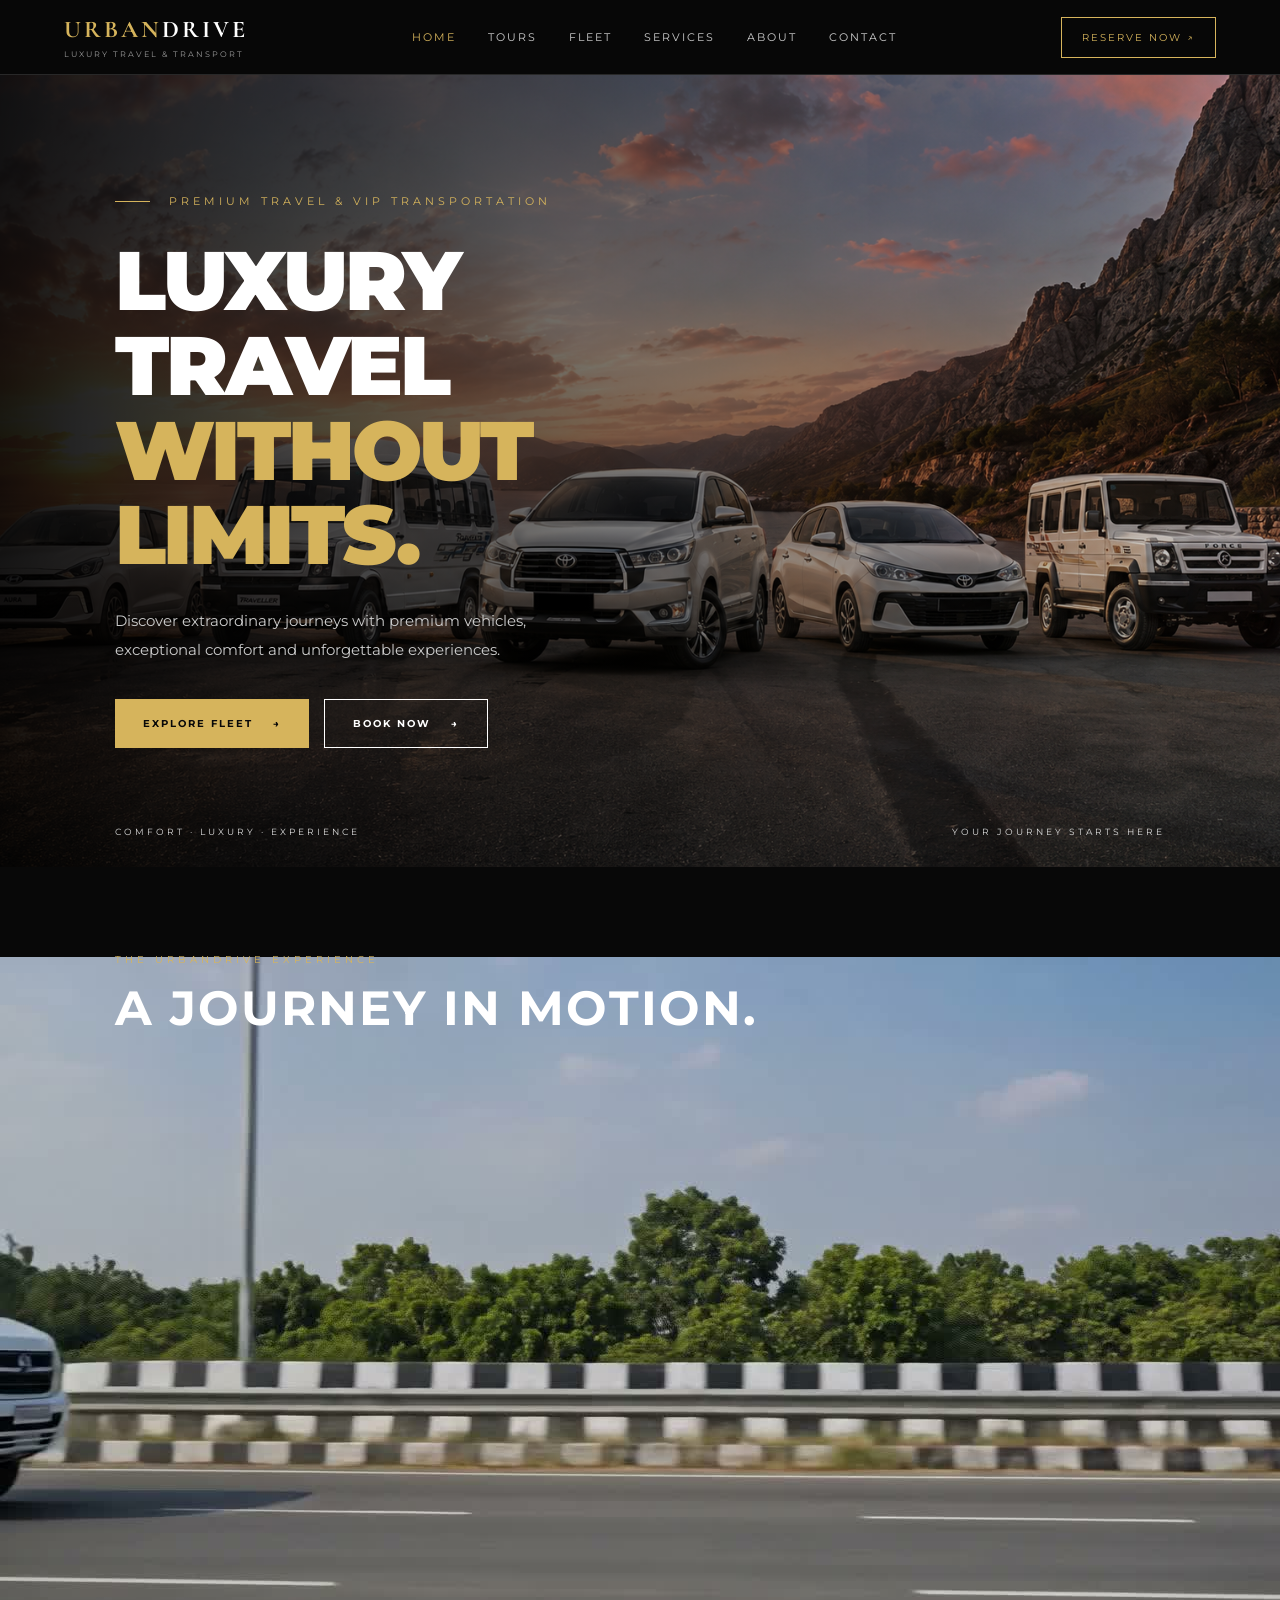
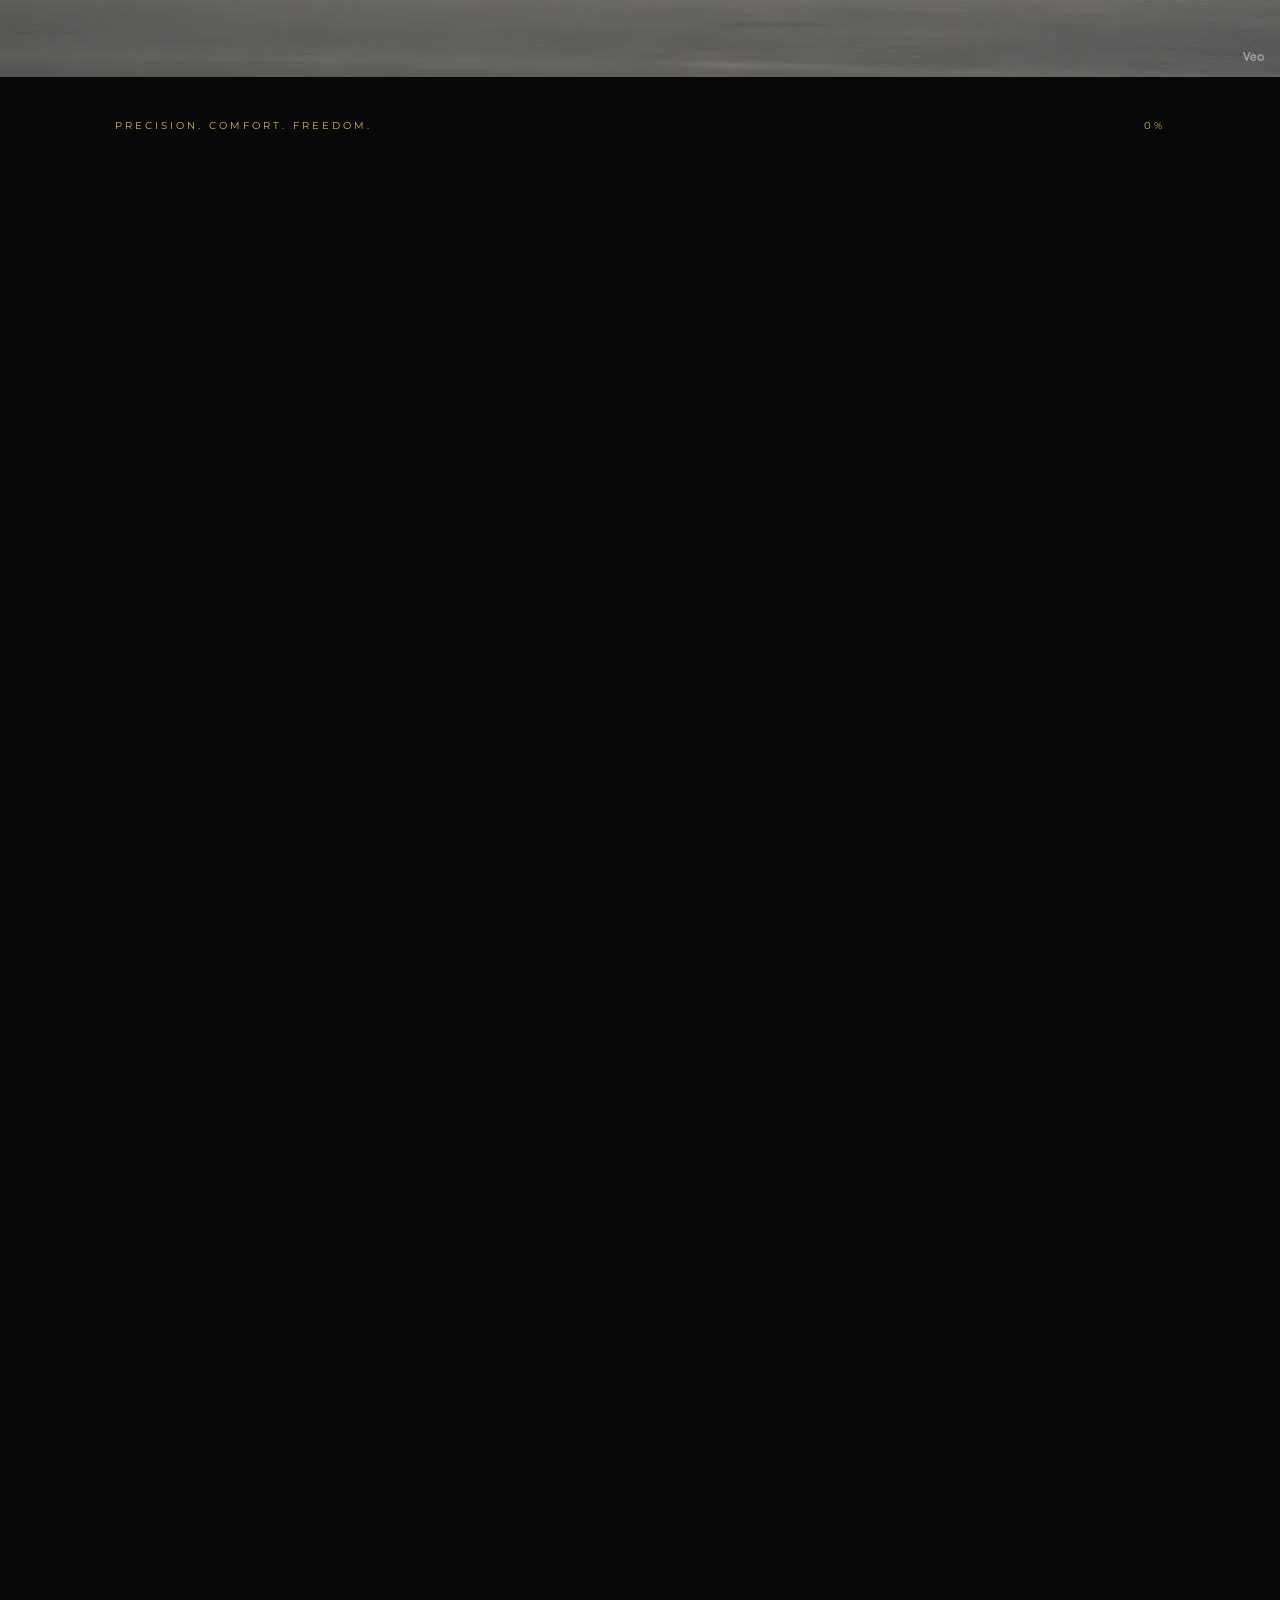
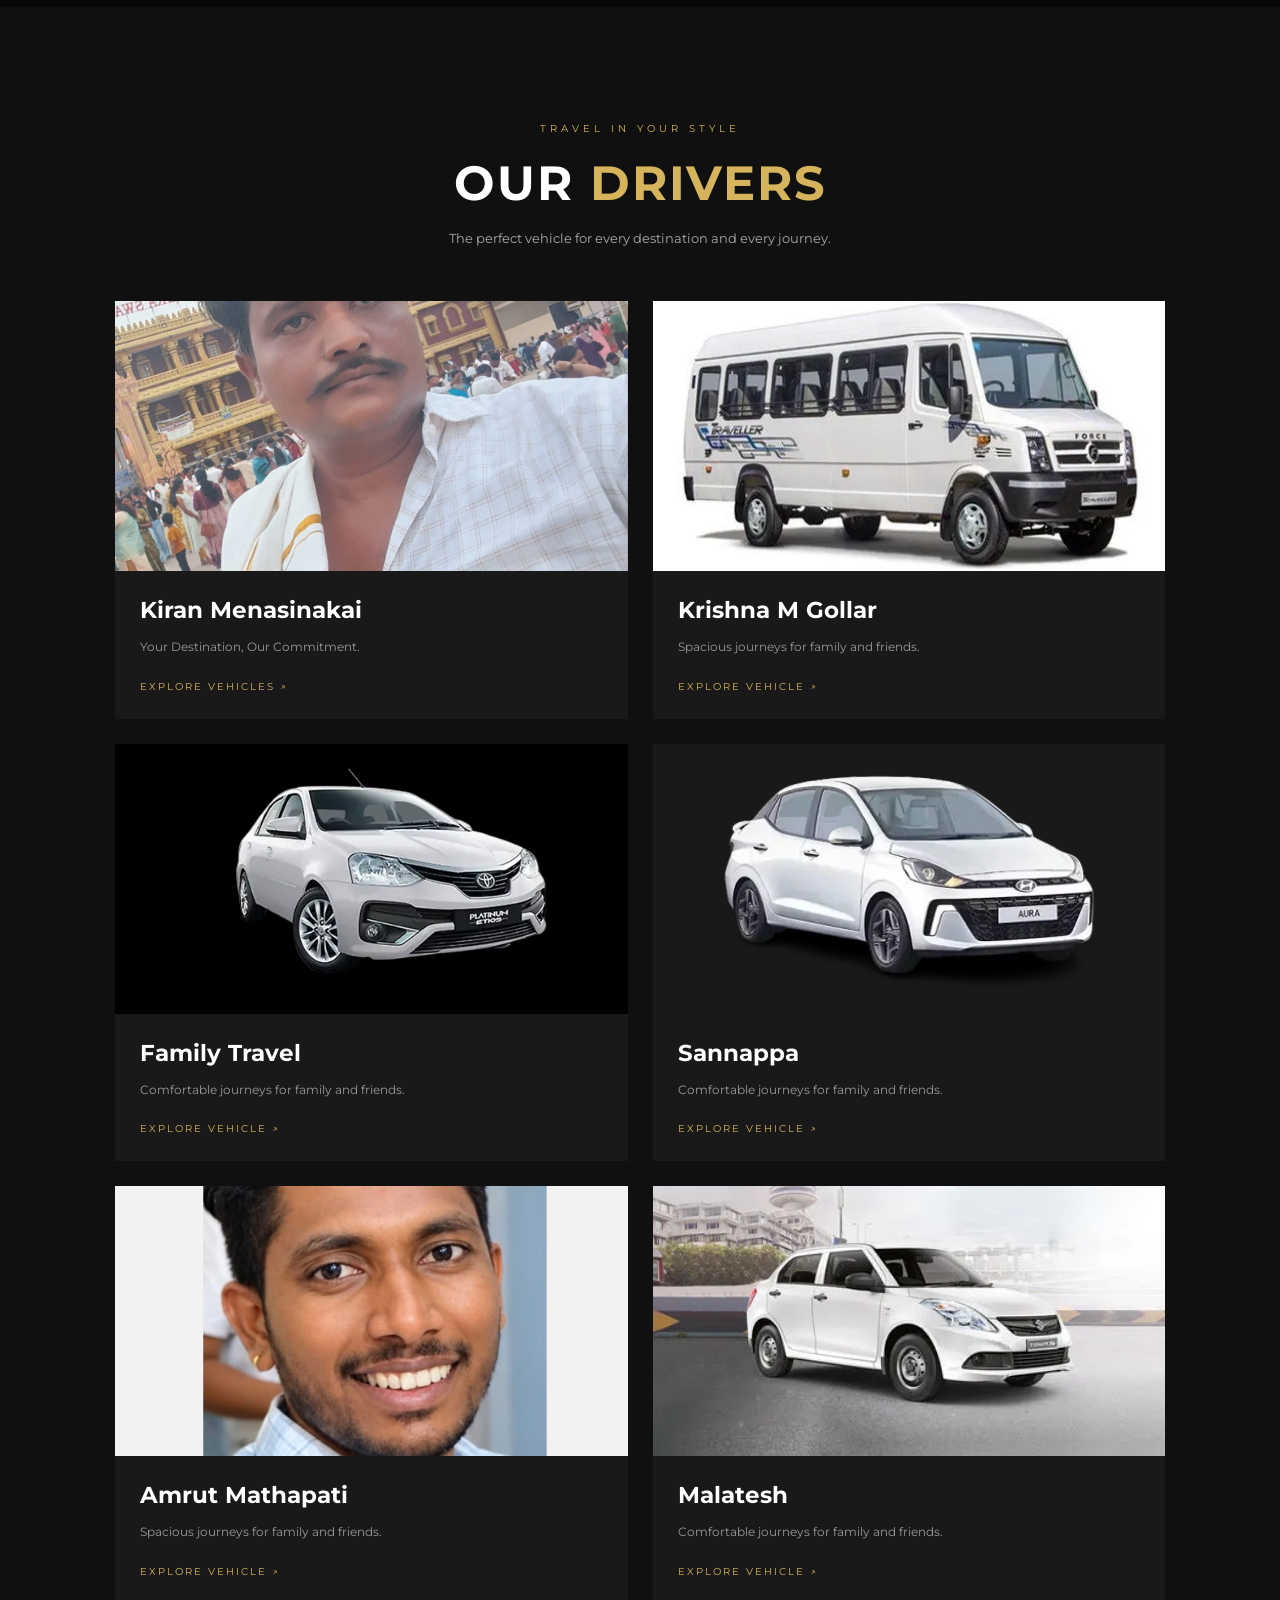
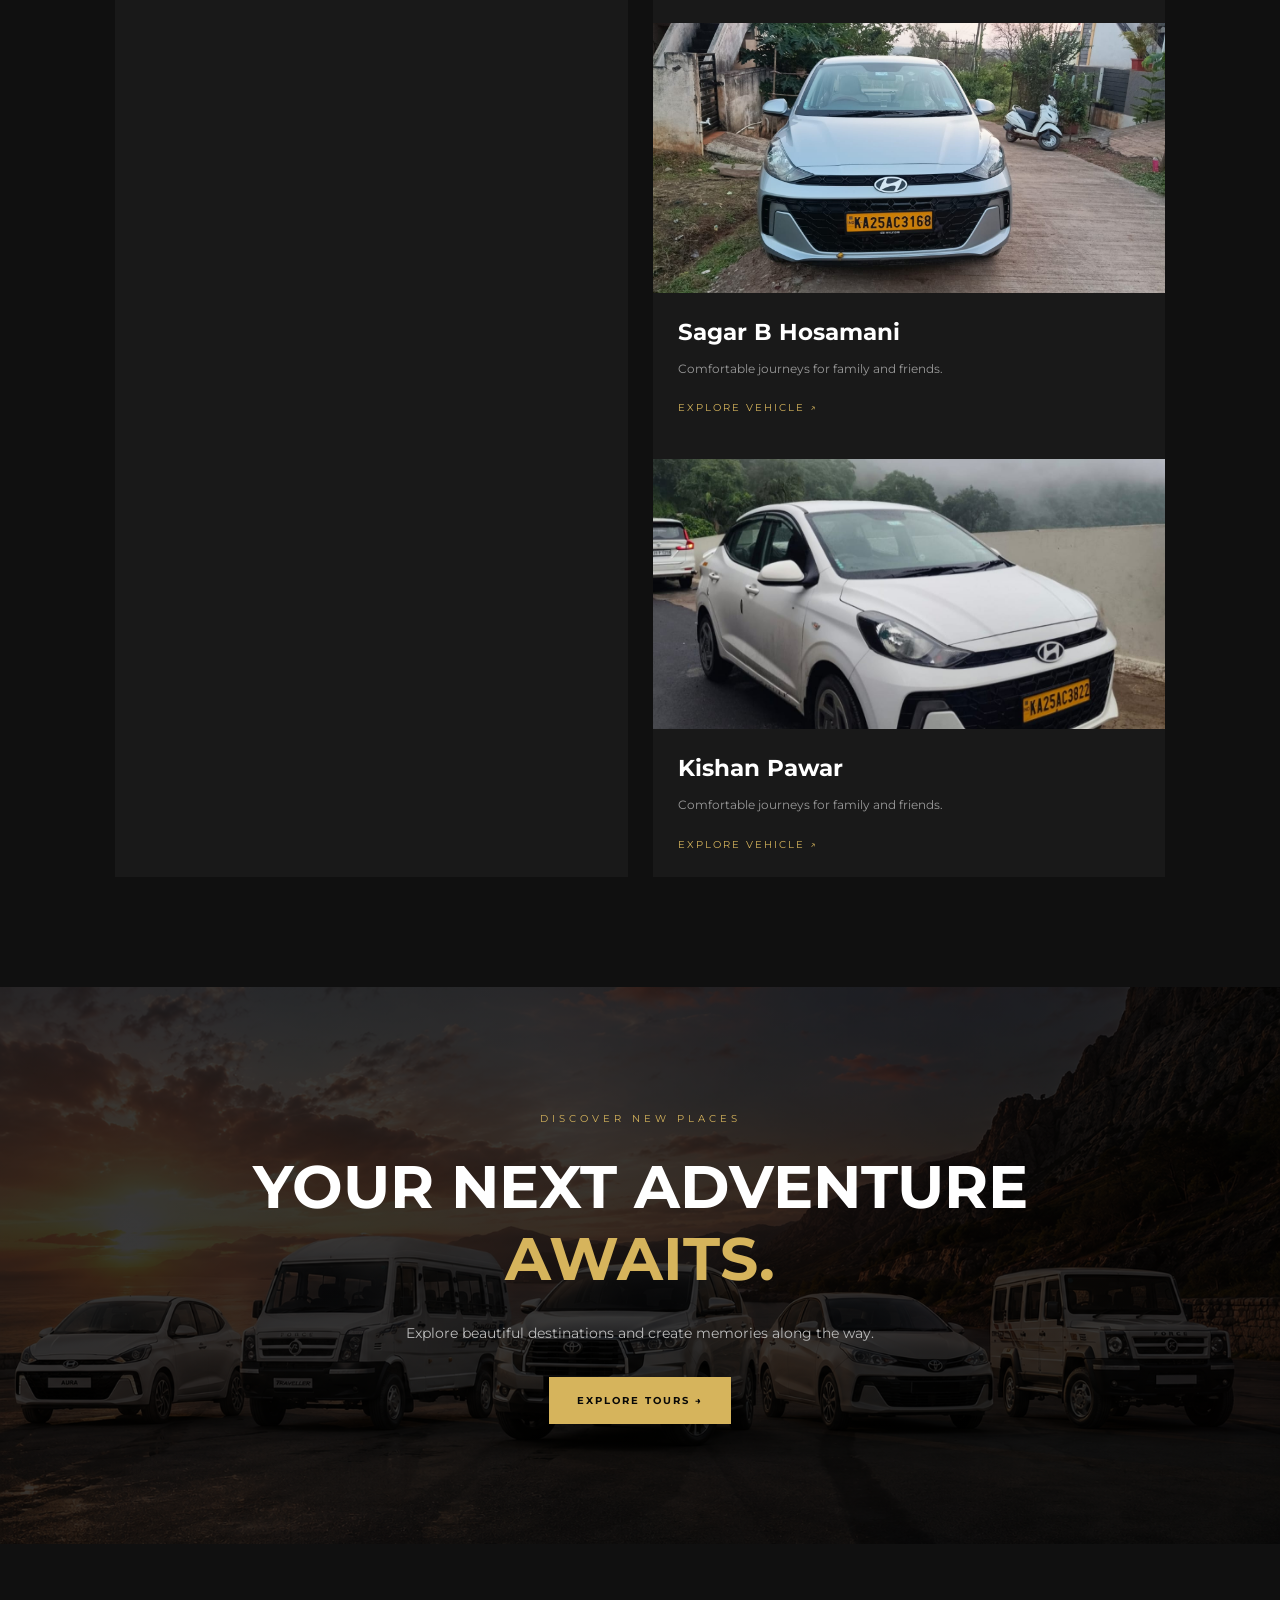
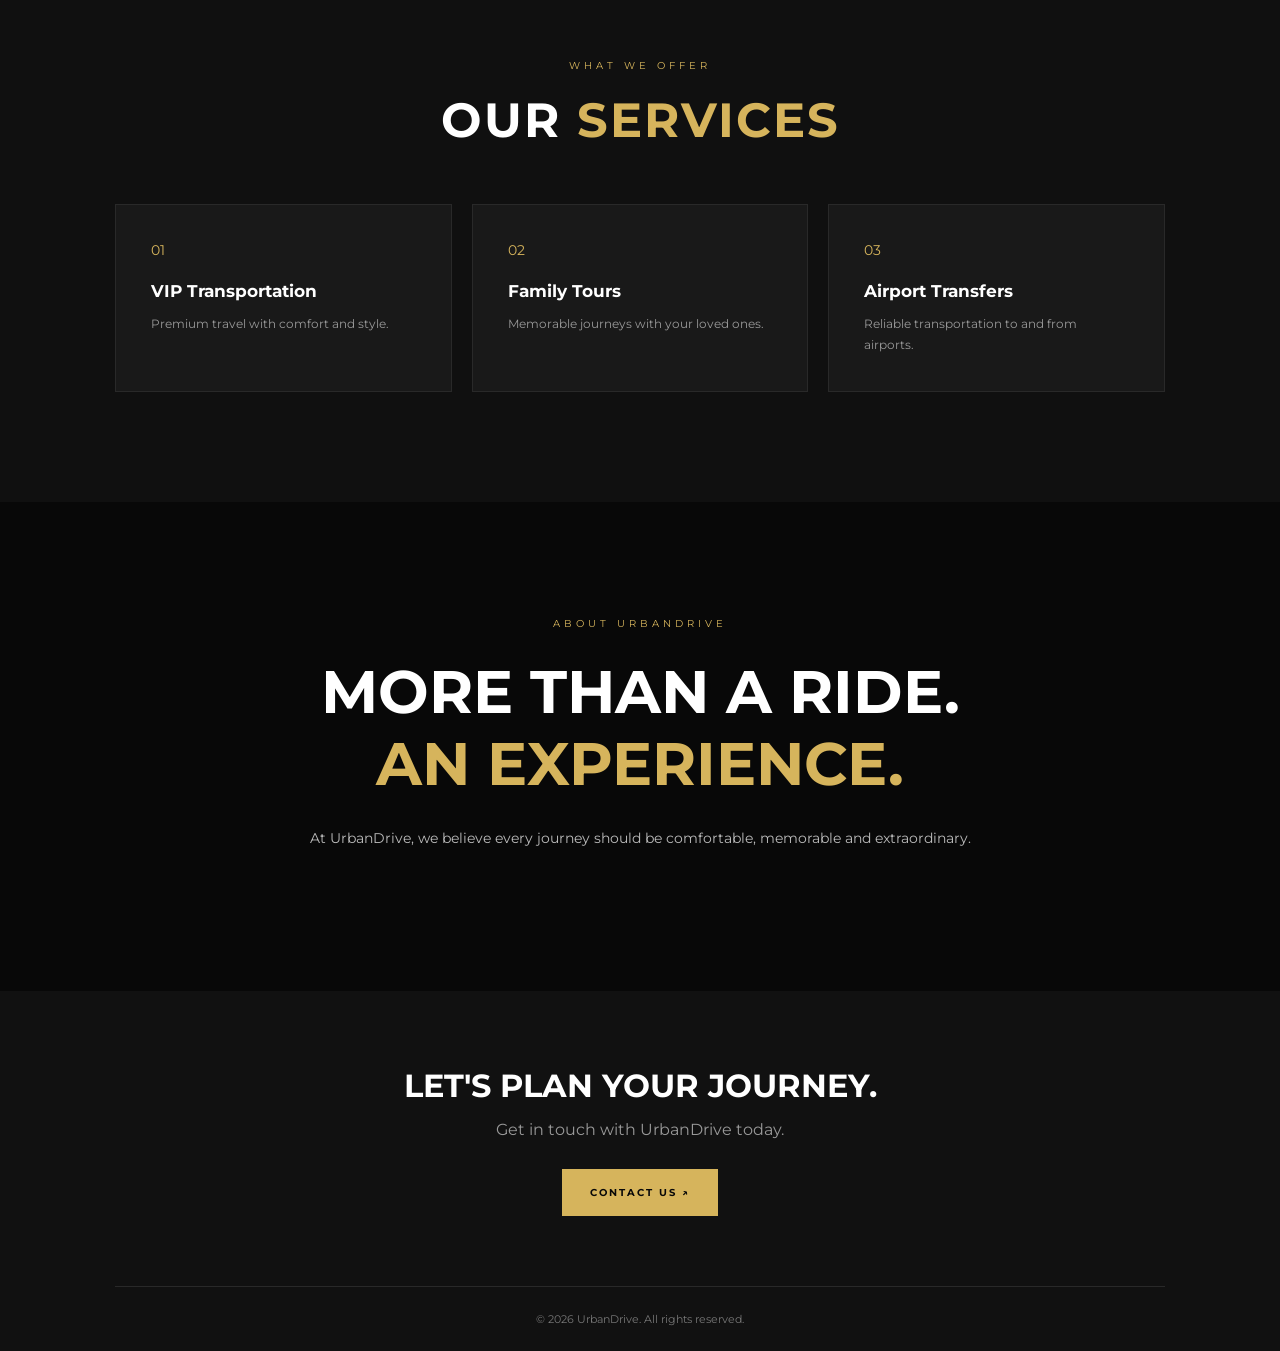
<file: index.html>
<!DOCTYPE html>
<html lang="en">

<head>
    <meta charset="UTF-8">
    <meta name="viewport" content="width=device-width, initial-scale=1.0">

    <title>UrbanDrives | Luxury Travel & Transportation</title>

    <!-- Google Fonts -->
    <link rel="preconnect" href="https://fonts.googleapis.com">
    <link rel="preconnect" href="https://fonts.gstatic.com" crossorigin>

    <link href="https://fonts.googleapis.com/css2?family=Montserrat:wght@400;500;600;700;800;900&family=Cormorant+Garamond:wght@500;600;700&display=swap" rel="stylesheet">

    <!-- CSS -->
    <link rel="stylesheet" href="style.css">
</head>

<body>

    <!-- NAVIGATION BAR -->

    <header class="navbar">

        <a href="#home" class="logo">
            <span class="logo-main">URBAN<span>DRIVE</span></span>
            <span class="logo-sub">LUXURY TRAVEL & TRANSPORT</span>
        </a>

        <nav class="nav-links" id="navLinks">

            <a href="#home" class="active">Home</a>
            <a href="#tours">Tours</a>
            <a href="#fleet">Fleet</a>
            <a href="#services">Services</a>
            <a href="#about">About</a>
            <a href="#contact">Contact</a>

        </nav>

        <a href="#contact" class="reserve-btn">
            RESERVE NOW <span>↗</span>
        </a>

        <button class="menu-toggle" id="menuToggle"
            aria-label="Toggle navigation" aria-expanded="false">
            ☰
        </button>

    </header>


    <!-- HERO SECTION -->

    <main>

        <section class="hero" id="home">

            <div class="hero-overlay"></div>

            <div class="hero-content">

                <div class="hero-label">
                    <span></span>
                    PREMIUM TRAVEL & VIP TRANSPORTATION
                </div>

                <h1>
                    LUXURY<br>
                    TRAVEL<br>
                    <span>WITHOUT LIMITS.</span>
                </h1>

                <p>
                    Discover extraordinary journeys with
                    premium vehicles, exceptional comfort
                    and unforgettable experiences.
                </p>

                <div class="hero-buttons">

                    <a href="#fleet" class="gold-btn">
                        EXPLORE FLEET <span>→</span>
                    </a>

                    <a href="#contact" class="outline-btn">
                        BOOK NOW <span>→</span>
                    </a>

                </div>

            </div>

            <div class="hero-bottom">

                <span>COMFORT · LUXURY · EXPERIENCE</span>

                <span>YOUR JOURNEY STARTS HERE</span>

            </div>

        </section>


<!-- SCROLL DRIVEN VEHICLE ANIMATION -->

<section class="drive-scroll" id="driveExperience">

    <div class="drive-sticky">

        <div class="drive-heading">
            <span>THE URBANDRIVE EXPERIENCE</span>
            <h2>A JOURNEY IN MOTION.</h2>
        </div>

        <canvas id="driveCanvas"
                width="1280"
                height="720">
        </canvas>

        <div class="drive-caption">
            <span>PRECISION. COMFORT. FREEDOM.</span>
            <span id="driveProgress">00%</span>
        </div>

    </div>

</section>


        <!-- FLEET SECTION -->

        <section class="fleet-section" id="fleet">

            <div class="section-heading">

                <span class="gold-label">
                    TRAVEL IN YOUR STYLE
                </span>

                <h2>OUR <span>DRIVERS</span></h2>

                <p>
                    The perfect vehicle for every destination
                    and every journey.
                </p>

            </div>


            <div class="fleet-grid">

                <article class="vehicle-card">

                    <div class="vehicle-image">
                        <img src="images/vehicle1.jpeg"
                             alt="Premium luxury SUV">

                    </div>

                    <div class="vehicle-info">

                        <h3>Kiran Menasinakai</h3>

                        <p>
                           Your Destination, Our Commitment.
                        </p>

                        <a href="vehicle.html?id=vehicle1">
    EXPLORE VEHICLES ↗
</a>

                    </div>

                </article>


                <article class="vehicle-card">

                    <div class="vehicle-image">
                        <img src="images/vehicle2.png"
                             alt="Luxury group travel vehicle">

                         
                    </div>

                    <div class="vehicle-info">

                        <h3>Krishna M Gollar</h3>

                        <p>
                            Spacious journeys for family and friends.
                        </p>

                        <a href="vehicle.html?id=vehicle2">
    EXPLORE VEHICLE ↗
</a>

                    </div>

                </article>

                <article class="vehicle-card">

                    <div class="vehicle-image">
                        <img src="images/vehicle3.jpg"
                             alt="Luxury group travel vehicle">
 
                    </div>

                    <div class="vehicle-info">

                        <h3>Family Travel</h3>

                        <p>
                            Comfortable journeys for family and friends.
                        </p>

                        <a href="vehicle.html?id=vehicle3">
    EXPLORE VEHICLE ↗
</a>
                    </div>

                </article>

                <article class="vehicle-card">

                    <div class="vehicle-image">
                        <img src="images/vehicle4.png"
                             alt="Luxury group travel vehicle">

                        
                    </div>

                    <div class="vehicle-info">

                        <h3>Sannappa</h3>

                        <p>
                            Comfortable journeys for family and friends.
                        </p>

                        <a href="vehicle.html?id=vehicle4">
    EXPLORE VEHICLE ↗
</a>
                    </div>

                </article>

                <article class="vehicle-card">

                    <div class="vehicle-image">
                        <img src="images/amruth.jpg"
                             alt="Luxury group travel vehicle">

                         
                    </div>

                    <div class="vehicle-info">

                        <h3>Amrut Mathapati</h3>

                        <p>
                            Spacious journeys for family and friends.
                        </p>

                        <a href="vehicle.html?id=vehicle5">
    EXPLORE VEHICLE ↗
</a>

                    </div>

                </article>

                <article class="vehicle-card">

                    <div class="vehicle-image">
                        <img src="images/vehicle6.png"
                             alt="Luxury group travel vehicle">

                        
                    </div>

                    <div class="vehicle-info">

                        <h3>Malatesh</h3>

                        <p>
                            Comfortable journeys for family and friends.
                        </p>

                        <a href="vehicle.html?id=vehicle6">
    EXPLORE VEHICLE ↗
</a>
                    </div>
                </br>


                <article class="vehicle-card">

    <div class="vehicle-image">
        <img src="images/extra-vehicle/sagar.jpg"
             alt="Luxury group travel vehicle">
    </div>

    <div class="vehicle-info">

        <h3>Sagar B Hosamani</h3>

        <p>
            Comfortable journeys for family and friends.
        </p>

        <a href="vehicle.html?id=vehicle7">
            EXPLORE VEHICLE ↗
        </a>

    </div>
</br>

</article>

<article class="vehicle-card">

    <div class="vehicle-image">
        <img src="images/extra-vehicle/kishan.jpg"
             alt="Luxury group travel vehicle">
    </div>

    <div class="vehicle-info">

        <h3>Kishan Pawar</h3>

        <p>
            Comfortable journeys for family and friends.
        </p>

        <a href="vehicle.html?id=vehicle8">
            EXPLORE VEHICLE ↗
        </a>

    </div>

</article>

            </div>

        </section>


        <!-- TOURS SECTION -->

        <section class="tours-section" id="tours">

            <span class="gold-label">DISCOVER NEW PLACES</span>

            <h2>YOUR NEXT ADVENTURE<br>
                <span>AWAITS.</span>
            </h2>

            <p>
                Explore beautiful destinations and
                create memories along the way.
            </p>

            <a href="#contact" class="gold-btn">
                EXPLORE TOURS →
            </a>

        </section>


        <!-- SERVICES SECTION -->

        <section class="services-section" id="services">

            <div class="section-heading">
                <span class="gold-label">WHAT WE OFFER</span>
                <h2>OUR <span>SERVICES</span></h2>
            </div>

            <div class="services-grid">

                <div class="service-card">
                    <span>01</span>
                    <h3>VIP Transportation</h3>
                    <p>Premium travel with comfort and style.</p>
                </div>

                <div class="service-card">
                    <span>02</span>
                    <h3>Family Tours</h3>
                    <p>Memorable journeys with your loved ones.</p>
                </div>

                <div class="service-card">
                    <span>03</span>
                    <h3>Airport Transfers</h3>
                    <p>Reliable transportation to and from airports.</p>
                </div>

            </div>

        </section>


        <!-- ABOUT SECTION -->

        <section class="about-section" id="about">

            <span class="gold-label">ABOUT URBANDRIVE</span>

            <h2>MORE THAN A RIDE.<br>
                <span>AN EXPERIENCE.</span>
            </h2>

            <p>
                At UrbanDrive, we believe every journey
                should be comfortable, memorable and
                extraordinary.
            </p>

        </section>


        <!-- CONTACT SECTION -->

        <footer id="contact">

            <h2>LET'S PLAN YOUR JOURNEY.</h2>

            <p>Get in touch with UrbanDrive today.</p>

            <a href="mailto:contact@urbandrive.com"
               class="gold-btn">
                CONTACT US ↗
            </a>

            <div class="footer-bottom">
                © <span id="year"></span> UrbanDrive.
                All rights reserved.
            </div>

        </footer>

    </main>


    <!-- JAVASCRIPT -->

    <script src="script.js"></script>

</body>
</html>
</file>
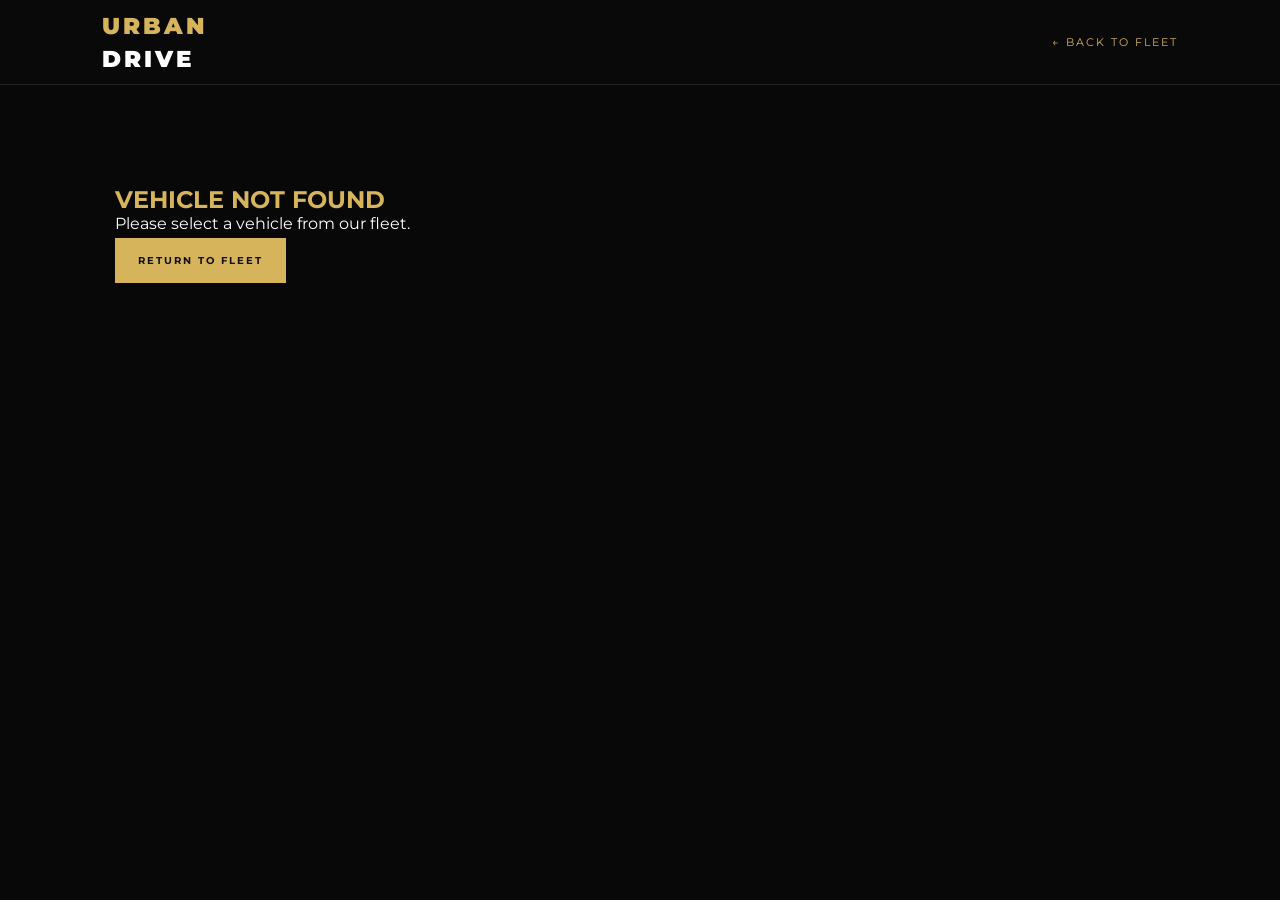
<file: vehicle.html>
<!DOCTYPE html>
<html lang="en">

<head>

    <meta charset="UTF-8">

    <meta name="viewport"
          content="width=device-width, initial-scale=1.0">

    <title>Vehicle Details | UrbanDrive</title>

    <link rel="stylesheet" href="style.css">

    <link rel="preconnect"
          href="https://fonts.googleapis.com">

    <link href="https://fonts.googleapis.com/css2?family=Montserrat:wght@400;500;600;700;800;900&display=swap"
          rel="stylesheet">

</head>

<body class="vehicle-page">

    <header class="vehicle-navbar">

        <a href="index.html" class="logo">
            URBAN<span>DRIVE</span>
        </a>

        <a href="index.html#fleet" class="back-button">
            ← BACK TO FLEET
        </a>

    </header>


    <main id="vehicleDetails">

        <div class="loading-message">
            LOADING VEHICLE DETAILS...
        </div>

    </main>


    <script src="vehicles.js"></script>
    <script src="vehicle-details.js"></script>

</body>
</html>
</file>
<file: style.css>
/* ==========================
   GLOBAL SETTINGS
========================== */

* {
    margin: 0;
    padding: 0;
    box-sizing: border-box;
}

html {
    scroll-behavior: smooth;
}

body {
    background: #080808;
    color: #ffffff;
    font-family: 'Montserrat', sans-serif;
}

:root {
    --gold: #D6B45C;
    --black: #080808;
    --dark: #151515;
    --grey: #aaaaaa;
}

a {
    text-decoration: none;
    color: inherit;
}


/* ==========================
   NAVIGATION
========================== */

.navbar {
    height: 75px;
    padding: 0 5%;

    display: flex;
    align-items: center;
    justify-content: space-between;

    background: rgba(8, 8, 8, 0.97);

    border-bottom: 1px solid #282828;

    position: relative;
    z-index: 100;
}

.logo {
    display: flex;
    flex-direction: column;
    gap: 5px;
}

.logo-main {
    font-family: 'Cormorant Garamond', serif;
    font-size: 24px;
    font-weight: 700;
    letter-spacing: 3px;
    color: var(--gold);
}

.logo-main span {
    color: white;
}

.logo-sub {
    font-size: 8px;
    letter-spacing: 2px;
    color: #999;
}

.nav-links {
    display: flex;
    gap: 32px;
}

.nav-links a {
    font-size: 11px;
    letter-spacing: 2px;
    text-transform: uppercase;
    color: #cccccc;
    transition: 0.3s;
}

.nav-links a:hover,
.nav-links a.active {
    color: var(--gold);
}

.reserve-btn {
    border: 1px solid var(--gold);
    padding: 13px 20px;
    color: var(--gold);
    font-size: 10px;
    letter-spacing: 2px;
    transition: 0.3s;
}

.reserve-btn:hover {
    background: var(--gold);
    color: #000;
}

.menu-toggle {
    display: none;
    color: var(--gold);
    background: none;
    border: none;
    font-size: 25px;
    cursor: pointer;
}


/* ==========================
   HERO SECTION
========================== */

.hero {
    height: 88vh;
    min-height: 620px;

    position: relative;

    display: flex;
    align-items: center;

    padding: 0 9%;

    background-image: url("images/hero-fleet.png");

    background-size: cover;
    background-position: center;
    overflow: hidden;
}

.hero-overlay {
    position: absolute;
    inset: 0;

    background: linear-gradient(
        90deg,
        rgba(0, 0, 0, 0.90) 0%,
        rgba(0, 0, 0, 0.55) 45%,
        rgba(0, 0, 0, 0.12) 100%
    );
}

.hero-content {
    position: relative;
    z-index: 2;
    max-width: 650px;

    animation: fadeUp 1.2s ease;
}

.hero-label {
    color: var(--gold);
    font-size: 11px;
    letter-spacing: 4px;
    margin-bottom: 30px;
}

.hero-label span {
    display: inline-block;
    width: 35px;
    height: 1px;
    background: var(--gold);
    margin-right: 12px;
    vertical-align: middle;
}

.hero h1 {
    font-size: clamp(45px, 6.5vw, 88px);
    font-weight: 900;
    line-height: 1.02;
    letter-spacing: -3px;
}

.hero h1 span {
    color: var(--gold);
}

.hero p {
    max-width: 430px;
    margin-top: 30px;

    font-size: 15px;
    line-height: 1.9;

    color: #cccccc;
}

.hero-buttons {
    display: flex;
    gap: 15px;
    margin-top: 35px;
    flex-wrap: wrap;
}

.gold-btn,
.outline-btn {
    padding: 17px 28px;
    font-size: 10px;
    font-weight: 700;
    letter-spacing: 2px;

    display: inline-flex;
    align-items: center;
    gap: 20px;

    transition: 0.3s;
}

.gold-btn {
    background: var(--gold);
    color: #080808;
}

.gold-btn:hover {
    background: #f0d17d;
    transform: translateY(-3px);
}

.outline-btn {
    border: 1px solid #ffffff;
    color: white;
}

.outline-btn:hover {
    background: white;
    color: black;
}

.hero-bottom {
    position: absolute;
    z-index: 2;

    bottom: 30px;
    left: 9%;
    right: 9%;

    display: flex;
    justify-content: space-between;

    font-size: 9px;
    letter-spacing: 3px;
    color: #dddddd;
}


/* ==========================
   FLEET SECTION
========================== */

.fleet-section {
    padding: 110px 9%;
    background: #101010;
}

.section-heading {
    text-align: center;
    margin-bottom: 55px;
}

.gold-label {
    color: var(--gold);
    font-size: 10px;
    letter-spacing: 4px;
}

.section-heading h2 {
    font-size: 48px;
    margin: 18px 0;
    letter-spacing: 2px;
}

.section-heading h2 span {
    color: var(--gold);
}

.section-heading p {
    color: var(--grey);
    font-size: 13px;
}

.fleet-grid {
    display: grid;
    grid-template-columns: repeat(2, 1fr);
    gap: 25px;
}

.vehicle-card {
    background: #191919;
    transition: 0.4s;
}

.vehicle-card:hover {
    transform: translateY(-7px);
}

.vehicle-image {
    height: 270px;
    position: relative;
    overflow: hidden;
}

.vehicle-image img {
    width: 100%;
    height: 100%;
    object-fit: cover;
    transition: 0.6s;
}

.vehicle-card:hover img {
    transform: scale(1.05);
}

.vehicle-category {
    position: absolute;
    top: 18px;
    left: 18px;

    background: var(--gold);
    color: black;

    padding: 9px 13px;
    font-size: 9px;
    letter-spacing: 2px;
}

.vehicle-info {
    padding: 25px;
}

.vehicle-info h3 {
    font-size: 23px;
    margin-bottom: 12px;
}

.vehicle-info p {
    color: #999;
    font-size: 12px;
    line-height: 1.8;
}

.vehicle-info a {
    display: inline-block;
    margin-top: 22px;
    color: var(--gold);
    font-size: 10px;
    letter-spacing: 2px;
}


/* ==========================
   TOURS
========================== */

.tours-section {
    padding: 120px 7%;
    text-align: center;

    background:
        linear-gradient(rgba(0,0,0,.78), rgba(0,0,0,.78)),
        url("images/hero-fleet.png") center/cover;
}

.tours-section h2,
.about-section h2 {
    font-size: clamp(35px, 5vw, 60px);
    margin: 25px 0;
    line-height: 1.2;
}

.tours-section h2 span,
.about-section h2 span {
    color: var(--gold);
}

.tours-section p,
.about-section p {
    color: #bbbbbb;
    line-height: 1.9;
    margin-bottom: 30px;
    font-size: 14px;
}


/* ==========================
   SERVICES
========================== */

.services-section {
    padding: 110px 9%;
    background: #101010;
}

.services-grid {
    display: grid;
    grid-template-columns: repeat(3, 1fr);
    gap: 20px;
}

.service-card {
    background: #191919;
    padding: 35px;
    border: 1px solid #292929;
    transition: 0.3s;
}

.service-card:hover {
    border-color: var(--gold);
}

.service-card span {
    color: var(--gold);
    font-size: 14px;
}

.service-card h3 {
    font-size: 17px;
    margin: 22px 0 12px;
}

.service-card p {
    font-size: 12px;
    color: #999;
    line-height: 1.8;
}


/* ==========================
   ABOUT
========================== */

.about-section {
    padding: 110px 9%;
    text-align: center;
}


/* ==========================
   FOOTER
========================== */

footer {
    background: #111;
    padding: 75px 9% 25px;
    text-align: center;
}

footer h2 {
    font-size: 32px;
    margin-bottom: 15px;
}

footer p {
    color: #999;
    margin-bottom: 30px;
}

.footer-bottom {
    border-top: 1px solid #292929;
    padding-top: 25px;
    margin-top: 70px;
    color: #777;
    font-size: 11px;
}


/* ==========================
   ANIMATION
========================== */

@keyframes fadeUp {
    from {
        opacity: 0;
        transform: translateY(25px);
    }

    to {
        opacity: 1;
        transform: translateY(0);
    }
}


/* ==========================
   MOBILE RESPONSIVENESS
========================== */

@media (max-width: 900px) {

    .navbar {
        padding: 0 5%;
    }

    .nav-links {
        gap: 15px;
    }

    .nav-links a {
        font-size: 9px;
    }

    .reserve-btn {
        padding: 11px;
        font-size: 9px;
    }
}

@media (max-width: 650px) {

    .navbar {
        height: 75px;
    }

    .menu-toggle {
        display: block;
    }

    .nav-links {
        display: none;
        position: absolute;
        top: 75px;
        left: 0;
        width: 100%;

        flex-direction: column;
        background: #101010;
        padding: 25px;
    }

    .nav-links.show {
        display: flex;
    }

    .reserve-btn {
        display: none;
    }

    .hero {
        height: 80vh;
        min-height: 600px;
        padding: 0 7%;
        background-position: center;
    }

    .hero h1 {
        font-size: 46px;
        letter-spacing: -1px;
    }

    .hero-label {
        font-size: 9px;
        letter-spacing: 2px;
    }

    .hero p {
        font-size: 13px;
    }

    .hero-bottom {
        left: 7%;
        right: 7%;
        font-size: 8px;
        letter-spacing: 1px;
    }

    .fleet-section,
    .services-section {
        padding: 75px 7%;
    }

    .fleet-grid,
    .services-grid {
        grid-template-columns: 1fr;
    }

    .section-heading h2 {
        font-size: 36px;
    }

    .vehicle-image {
        height: 230px;
    }

    .tours-section,
    .about-section {
        padding: 80px 7%;
    }

    footer h2 {
        font-size: 25px;
    }
}


/* ==========================
   SCROLL VEHICLE ANIMATION
========================== */

.drive-scroll {
    height: 260vh;
    position: relative;
    background: #080808;
}

.drive-sticky {
    height: 100vh;
    height: 100svh;
    width: 100%;
    position: sticky;
    top: 0;
    overflow: hidden;
    background: #080808;

    display: flex;
    align-items: center;
    justify-content: center;
}

#driveCanvas {
    width: 100%;
    height: 100%;
    object-fit: contain;
    display: block;
}

.drive-heading {
    position: absolute;
    z-index: 2;
    top: 9%;
    left: 9%;
    pointer-events: none;
}

.drive-heading span {
    color: #D6B45C;
    font-size: 10px;
    letter-spacing: 4px;
}

.drive-heading h2 {
    margin-top: 12px;
    font-size: clamp(25px, 4vw, 48px);
    letter-spacing: 2px;
    color: white;
}

.drive-caption {
    position: absolute;
    bottom: 35px;
    left: 9%;
    right: 9%;

    display: flex;
    justify-content: space-between;

    color: #D6B45C;
    font-size: 10px;
    letter-spacing: 3px;
    pointer-events: none;
}

@media (max-width: 650px) {

    .drive-scroll {
        height: 220vh;
    }

    .drive-heading {
        top: 12%;
        left: 6%;
    }

    .drive-heading h2 {
        font-size: 24px;
    }

    #driveCanvas {
        width: 100%;
        height: auto;
        max-height: 65%;
    }

    .drive-caption {
        left: 6%;
        right: 6%;
        bottom: 25px;
        font-size: 8px;
    }

}


/* ======================================
   URBANDRIVE - VEHICLE DETAILS PAGE
====================================== */

.vehicle-page {
    margin: 0;
    background: #080808;
    color: #fff;
    font-family: 'Montserrat', sans-serif;
}


/* NAVIGATION */

.vehicle-navbar {
    height: 85px;
    padding: 0 8%;
    display: flex;
    justify-content: space-between;
    align-items: center;
    background: #090909;
    border-bottom: 1px solid #252525;
}

.vehicle-navbar .logo {
    color: #d6b45c;
    font-size: 23px;
    font-weight: 900;
    letter-spacing: 3px;
    text-decoration: none;
}

.vehicle-navbar .logo span {
    color: #fff;
}

.back-button {
    color: #d6b45c;
    text-decoration: none;
    font-size: 11px;
    letter-spacing: 2px;
}


/* HERO */

.vehicle-hero {
    height: 75vh;
    min-height: 480px;
    position: relative;
    overflow: hidden;
}

.vehicle-hero-image {
    width: 100%;
    height: 100%;
    object-fit: contain;
    object-position: center;
    display: block;
    animation: vehicleReveal 1.2s ease;
}

.vehicle-hero-overlay {
    position: absolute;
    inset: 0;
    background:
        linear-gradient(
            90deg,
            rgba(0,0,0,.90),
            rgba(0,0,0,.15)
        ),
        linear-gradient(
            0deg,
            rgba(0,0,0,.75),
            transparent
        );
}

.vehicle-hero-content {
    position: absolute;
    left: 9%;
    bottom: 16%;
    z-index: 2;
    animation: contentReveal 1s ease;
}

.vehicle-hero-content span,
.vehicle-heading > span,
.driver-heading > span,
.vehicle-features > span {
    color: #d6b45c;
    font-size: 11px;
    letter-spacing: 4px;
}

.vehicle-hero-content h1 {
    font-size: clamp(42px, 7vw, 85px);
    margin: 20px 0;
    font-weight: 900;
}

.vehicle-hero-content p {
    color: #ccc;
    font-size: 15px;
}


/* MAIN INFORMATION */

.vehicle-information {
    padding: 100px 9%;
}

.vehicle-heading h2,
.driver-heading h2 {
    font-size: clamp(35px, 5vw, 60px);
    line-height: 1.15;
    margin: 20px 0 50px;
}

.vehicle-heading strong,
.driver-heading strong {
    color: #d6b45c;
}


/* SPECIFICATIONS */

.specification-grid {
    display: grid;
    grid-template-columns: repeat(4, 1fr);
    border: 1px solid #333;
}

.specification-card {
    padding: 35px 25px;
    border-right: 1px solid #333;
    transition: background .3s ease;
}

.specification-card:last-child {
    border-right: none;
}

.specification-card:hover {
    background: #151515;
}

.specification-card span {
    color: #d6b45c;
    font-size: 9px;
    letter-spacing: 2px;
}

.specification-card h3 {
    font-size: 26px;
    margin: 22px 0 5px;
}

.specification-card p {
    color: #999;
    font-size: 12px;
}


/* PRICE */

.vehicle-price-section {
    margin-top: 60px;
    padding: 40px;
    background: #111;
    border: 1px solid #40351d;

    display: flex;
    justify-content: space-between;
    align-items: center;
    gap: 25px;
}

.vehicle-price-section span {
    color: #d6b45c;
    font-size: 11px;
    letter-spacing: 3px;
}

.vehicle-price-section h2 {
    font-size: 45px;
    margin: 15px 0 5px;
}

.vehicle-price-section p {
    color: #999;
    font-size: 13px;
}

.price-note {
    max-width: 300px;
}


/* DRIVER */

.driver-section {
    margin-top: 110px;
}

.driver-card {
    display: flex;
    align-items: center;
    gap: 35px;
    padding: 40px;
    background: #111;
    border: 1px solid #333;
}

.driver-avatar {
    width: 110px;
    height: 110px;
    flex-shrink: 0;
    border: 1px solid #d6b45c;
    border-radius: 50%;
    display: grid;
    place-items: center;
    color: #d6b45c;
    font-size: 28px;
    font-weight: 800;
}

.driver-information > span {
    color: #d6b45c;
    font-size: 10px;
    letter-spacing: 3px;
}

.driver-information h3 {
    font-size: 25px;
    margin: 12px 0;
}

.driver-information p {
    color: #999;
    font-size: 13px;
}

.driver-phone {
    display: inline-block;
    margin-top: 12px;
    color: #d6b45c;
    text-decoration: none;
    font-size: 14px;
}


/* FEATURES */

.vehicle-features {
    margin-top: 110px;
}

.vehicle-features h2 {
    font-size: 35px;
    margin: 20px 0 35px;
}

.features-grid {
    display: grid;
    grid-template-columns: repeat(2, 1fr);
    gap: 15px;
}

.feature-item {
    padding: 23px;
    background: #111;
    border: 1px solid #292929;
    color: #ccc;
    font-size: 13px;
}

.feature-item span {
    color: #d6b45c;
    margin-right: 12px;
}


/* BOOKING */

.vehicle-booking {
    margin-top: 110px;
    padding: 55px 40px;
    border: 1px solid #554525;
    background: linear-gradient(120deg, #17130b, #0b0b0b);
}

.vehicle-booking > div > span {
    color: #d6b45c;
    font-size: 10px;
    letter-spacing: 3px;
}

.vehicle-booking h2 {
    font-size: clamp(28px, 4vw, 45px);
    margin: 20px 0;
}

.vehicle-booking p {
    color: #aaa;
    font-size: 13px;
    margin-bottom: 30px;
}

.vehicle-gold-btn,
.vehicle-outline-btn {
    display: inline-block;
    padding: 16px 23px;
    margin: 5px 10px 5px 0;
    text-decoration: none;
    font-size: 10px;
    font-weight: 700;
    letter-spacing: 2px;
    transition: .3s ease;
}

.vehicle-gold-btn {
    color: #111;
    background: #d6b45c;
}

.vehicle-gold-btn:hover {
    background: #fff;
}

.vehicle-outline-btn {
    border: 1px solid #d6b45c;
    color: #d6b45c;
}

.vehicle-outline-btn:hover {
    background: #d6b45c;
    color: #111;
}


/* ERROR MESSAGE */

.vehicle-not-found,
.loading-message {
    padding: 100px 9%;
    min-height: 300px;
}

.vehicle-not-found h1 {
    color: #d6b45c;
}


/* ANIMATIONS */

@keyframes vehicleReveal {
    from {
        opacity: 0;
        transform: scale(1.08);
    }

    to {
        opacity: 1;
        transform: scale(1);
    }
}

@keyframes contentReveal {
    from {
        opacity: 0;
        transform: translateY(30px);
    }

    to {
        opacity: 1;
        transform: translateY(0);
    }
}


/* RESPONSIVE */

@media(max-width: 800px) {

    .specification-grid {
        grid-template-columns: repeat(2, 1fr);
    }

    .specification-card:nth-child(2) {
        border-right: none;
    }

    .specification-card:nth-child(-n+2) {
        border-bottom: 1px solid #333;
    }

}

@media(max-width: 550px) {

    .vehicle-navbar {
        padding: 0 5%;
        height: 70px;
    }

    .vehicle-navbar .logo {
        font-size: 17px;
    }

    .back-button {
        font-size: 9px;
    }

    .vehicle-hero {
        height: 65vh;
        min-height: 420px;
    }

    .vehicle-hero-content {
        left: 6%;
        right: 6%;
    }

    .vehicle-hero-content h1 {
        font-size: 40px;
    }

    .vehicle-information {
        padding: 70px 6%;
    }

    .specification-card {
        padding: 25px 15px;
    }

    .specification-card h3 {
        font-size: 21px;
    }

    .vehicle-price-section {
        flex-direction: column;
        align-items: flex-start;
        padding: 25px;
    }

    .driver-card {
        padding: 25px 18px;
        gap: 18px;
    }

    .driver-avatar {
        width: 65px;
        height: 65px;
        font-size: 19px;
    }

    .driver-information h3 {
        font-size: 19px;
    }

    .features-grid {
        grid-template-columns: 1fr;
    }

    .vehicle-booking {
        padding: 35px 22px;
    }

}


/* ======================================
   URBANDRIVE - CINEMATIC COLLECTION
====================================== */

.collection-hero {
    position: relative;
    padding: 65px 7% 75px;
    background: #080808;
    overflow: hidden;
}

.collection-hero::before {
    content: "";
    position: absolute;
    inset: 0;
    background:
        radial-gradient(
            circle at 80% 10%,
            rgba(214,180,92,.13),
            transparent 45%
        );
    pointer-events: none;
}

.collection-content {
    position: relative;
    z-index: 1;
    margin-bottom: 38px;
}

.collection-content .gold-label {
    color: #d6b45c;
    font-size: 10px;
    letter-spacing: 4px;
}

.collection-content h1 {
    font-size: clamp(40px, 7vw, 76px);
    line-height: .98;
    font-weight: 900;
    margin: 20px 0;
}

.collection-content h1 strong {
    color: #d6b45c;
}

.collection-content p {
    color: #aaa;
    font-size: 14px;
}

.collection-grid {
    position: relative;
    z-index: 1;
    display: grid;
    grid-template-columns: repeat(4, 1fr);
    gap: 14px;
}

.collection-card {
    position: relative;
    height: 300px;
    overflow: hidden;
    border: 1px solid #30291d;
    border-radius: 7px;
    background: #151515;
}

.collection-card img {
    width: 100%;
    height: 100%;
    object-fit: cover;
    transition: transform .7s ease;
}

.collection-card:hover img {
    transform: scale(1.08);
}

.collection-card::after {
    content: "";
    position: absolute;
    inset: 0;
    background: linear-gradient(
        to top,
        rgba(0,0,0,.95),
        transparent 70%
    );
}

.collection-card-info {
    position: absolute;
    z-index: 2;
    left: 15px;
    right: 10px;
    bottom: 17px;
}

.collection-card-info span {
    color: #d6b45c;
    font-size: 9px;
    letter-spacing: 2px;
}

.collection-card-info h3 {
    color: white;
    font-size: 15px;
    margin: 8px 0 0;
}


/* VEHICLE GALLERY */

.vehicle-gallery-section {
    padding: 85px 7%;
    background: #0d0d0d;
}

.vehicle-gallery-section .vehicle-heading {
    margin-bottom: 35px;
}

.vehicle-gallery {
    position: relative;
}

.gallery-main {
    height: 540px;
    overflow: hidden;
    background: #151515;
    border: 1px solid #30291d;
}

.gallery-main img {
    width: 100%;
    height: 100%;
    object-fit: contain;
    transition: opacity .2s ease;
}

.gallery-thumbnails {
    display: flex;
    gap: 12px;
    margin-top: 18px;
    overflow-x: auto;
    padding-bottom: 8px;
}

.gallery-thumb {
    flex: 0 0 115px;
    height: 80px;
    padding: 0;
    border: 1px solid #333;
    background: #111;
    cursor: pointer;
    overflow: hidden;
}

.gallery-thumb.active {
    border: 2px solid #d6b45c;
}

.gallery-thumb img {
    width: 100%;
    height: 100%;
    object-fit: cover;
}

.gallery-counter {
    display: block;
    margin-top: 15px;
    color: #888;
    font-size: 11px;
    letter-spacing: 3px;
}

#galleryCurrent {
    color: #d6b45c;
}


/* MOBILE */

@media (max-width: 650px) {

    .collection-hero {
        padding: 42px 6% 55px;
    }

    .collection-content {
        margin-bottom: 28px;
    }

    .collection-content h1 {
        font-size: 42px;
    }

    .collection-content p {
        max-width: 280px;
        line-height: 1.6;
    }

    .collection-grid {
        grid-template-columns: repeat(2, minmax(0, 1fr));
        gap: 11px;
    }

    .collection-card {
        height: 220px;
    }

    .collection-card-info {
        left: 10px;
        bottom: 12px;
    }

    .collection-card-info h3 {
        font-size: 12px;
    }

    .collection-card-info span {
        font-size: 8px;
        letter-spacing: 1px;
    }

    .vehicle-gallery-section {
        padding: 60px 6%;
    }

    .gallery-main {
        height: 300px;
    }

    .gallery-thumb {
        flex-basis: 85px;
        height: 65px;
    }

}


/* ======================================
   MULTI VEHICLE SHOWROOM
====================================== */

html {
    scroll-behavior: smooth;
}

.vehicle-gallery-section {
    scroll-margin-top: 25px;
}

/* Make collection cards clickable */

.collection-card {
    display: block;
    text-decoration: none;
    color: white;
    cursor: pointer;
}

.collection-card-info small {
    display: inline-block;
    margin-top: 10px;
    color: #d6b45c;
    font-size: 9px;
    letter-spacing: 1px;
}

/* Vehicle gallery sections */

.all-vehicle-galleries {
    background: #080808;
}

.all-vehicle-galleries .vehicle-gallery-section {
    padding: 75px 7%;
    border-bottom: 1px solid #242424;
}

.all-vehicle-galleries .vehicle-heading p {
    color: #999;
    font-size: 13px;
    line-height: 1.7;
    margin-top: 15px;
}

.main-gallery-image {
    transition: opacity .2s ease;
}

/* Mobile */

@media (max-width: 650px) {

    .collection-grid {
        grid-template-columns: repeat(2, minmax(0, 1fr));
    }

    .collection-card {
        height: 220px;
    }

    .collection-card-info small {
        font-size: 8px;
    }

    .all-vehicle-galleries .vehicle-gallery-section {
        padding: 55px 6%;
    }

}
</file>
